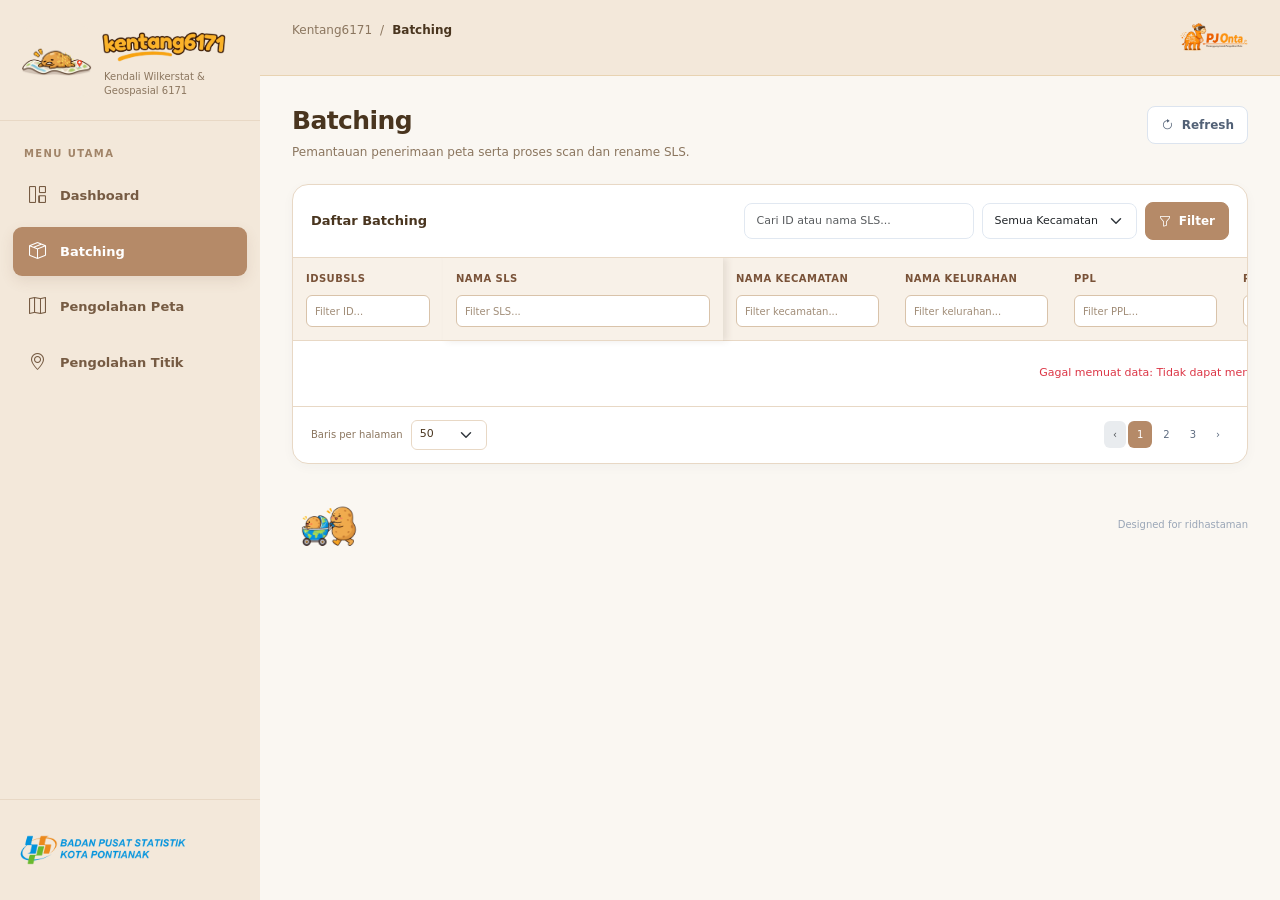
<file: batching.html>
<!doctype html>
<html lang="id">
  <head>
    <meta charset="UTF-8" />
    <meta name="viewport" content="width=device-width, initial-scale=1" />
    <title>Batching | Kentang6171</title>
    <link
      href="https://cdn.jsdelivr.net/npm/bootstrap@5.3.3/dist/css/bootstrap.min.css"
      rel="stylesheet"
    />
    <link
      href="https://cdn.jsdelivr.net/npm/bootstrap-icons@1.11.3/font/bootstrap-icons.min.css"
      rel="stylesheet"
    />
    <link href="css/style.css?v=20261124-rows" rel="stylesheet" />
  </head>
  <body>
    <div class="app-shell">
      <aside class="sidebar" id="sidebar">
        <div class="brand">
          <div class="brand-mark">
            <img src="assets/logo.png" />
          </div>
          <div>
            <div class="brand-name"><img src="assets/2.png" /></div>
            <div class="brand-sub">
              Kendali Wilkerstat &amp;<br />Geospasial 6171
            </div>
          </div>
        </div>
        <div class="menu-label">Menu Utama</div>
        <nav class="nav-menu">
          <a class="nav-link" href="index.html"
            ><i class="bi bi-grid-1x2 nav-icon"></i><span>Dashboard</span></a
          >
          <a class="nav-link active" href="batching.html"
            ><i class="bi bi-box-seam nav-icon"></i><span>Batching</span></a
          >
          <a class="nav-link" href="pengolahan-peta.html"
            ><i class="bi bi-map nav-icon"></i><span>Pengolahan Peta</span></a
          >
          <a class="nav-link" href="pengolahan-titik.html"
            ><i class="bi bi-geo-alt nav-icon"></i
            ><span>Pengolahan Titik</span></a
          >
        </nav>
        <div class="sidebar-bottom">
          <img
            src="assets/logo-bps-kota-pontianak.png"
            class="sidebar-bps-logo"
          />
        </div>
      </aside>
      <main class="main-area">
        <header class="topbar">
          <div class="d-flex align-items-center">
            <button
              class="btn btn-light mobile-toggle"
              onclick="
                document.getElementById('sidebar').classList.toggle('show')
              "
              aria-label="Buka menu"
            >
              <i class="bi bi-list"></i>
            </button>
            <div class="breadcrumb">
              Kentang6171 <span class="mx-2">/</span> <strong>Batching</strong>
            </div>
          </div>
          <div class="user-area">
            <img src="assets/logo-pj-onta.png" class="user-logo" />
          </div>
        </header>
        <section class="content">
          <div class="page-heading">
            <div>
              <h1>Batching</h1>
              <p class="page-description">
                Pemantauan penerimaan peta serta proses scan dan rename SLS.
              </p>
            </div>
            <div class="heading-actions">
              <button
                class="btn btn-outline-secondary"
                onclick="window.location.reload()"
              >
                <i class="bi bi-arrow-clockwise me-1"></i> Refresh
              </button>
            </div>
          </div>
          <section class="panel">
            <div class="toolbar">
              <div>
                <div class="toolbar-title">Daftar Batching</div>
              </div>
              <div class="filters">
                <input
                  class="form-control search-box"
                  type="search"
                  placeholder="Cari ID atau nama SLS..."
                  aria-label="Cari data"
                />
                <select
                  class="form-select filter-select"
                  aria-label="Filter kecamatan"
                >
                  <option value="">Semua Kecamatan</option>
                  <option>Pontianak Selatan</option>
                  <option>Pontianak Tenggara</option>
                  <option>Pontianak Timur</option>
                  <option>Pontianak Barat</option>
                  <option>Pontianak Kota</option>
                  <option>Pontianak Utara</option>
                </select>
                <button class="btn btn-primary">
                  <i class="bi bi-funnel me-1"></i> Filter
                </button>
              </div>
            </div>

            <div class="table-wrap">
              <table class="table table-hover align-middle batching-table">
                <thead>
                  <tr>
                    <th class="freeze-col freeze-1">
                      <span>IDSUBSLS</span>
                      <input
                        type="text"
                        class="column-filter"
                        data-filter-col="0"
                        placeholder="Filter ID..."
                      />
                    </th>
                    <th class="freeze-col freeze-2">
                      <span>Nama SLS</span>
                      <input
                        type="text"
                        class="column-filter"
                        data-filter-col="1"
                        placeholder="Filter SLS..."
                      />
                    </th>
                    <th>
                      <span>Nama Kecamatan</span>
                      <input
                        type="text"
                        class="column-filter"
                        data-filter-col="2"
                        placeholder="Filter kecamatan..."
                      />
                    </th>
                    <th>
                      <span>Nama Kelurahan</span>
                      <input
                        type="text"
                        class="column-filter"
                        data-filter-col="3"
                        placeholder="Filter kelurahan..."
                      />
                    </th>
                    <th>
                      <span>PPL</span>
                      <input
                        type="text"
                        class="column-filter"
                        data-filter-col="4"
                        placeholder="Filter PPL..."
                      />
                    </th>
                    <th>
                      <span>PML</span>
                      <input
                        type="text"
                        class="column-filter"
                        data-filter-col="5"
                        placeholder="Filter PML..."
                      />
                    </th>
                    <th>
                      <span>PJ-Kuda</span>
                      <input
                        type="text"
                        class="column-filter"
                        data-filter-col="6"
                        placeholder="Filter PJ-Kuda..."
                      />
                    </th>
                    <th>
                      <span>Sudah Terima Peta</span>
                      <select class="column-filter" data-filter-col="7">
                        <option value="">Semua</option>
                        <option value="Sudah">Sudah</option>
                        <option value="Belum">Belum</option>
                      </select>
                    </th>
                    <th>
                      <span>Nama Penerima Peta</span>
                      <input
                        type="text"
                        class="column-filter"
                        data-filter-col="8"
                        placeholder="Filter nama..."
                      />
                    </th>
                    <th>
                      <span>Tanggal Terima</span>
                      <input
                        type="text"
                        class="column-filter"
                        data-filter-col="9"
                        placeholder="Filter tanggal..."
                      />
                    </th>
                    <th>
                      <span>Sudah Scan Rename</span>
                      <select class="column-filter" data-filter-col="10">
                        <option value="">Semua</option>
                        <option value="Sudah">Sudah</option>
                        <option value="Belum">Belum</option>
                      </select>
                    </th>
                    <th>
                      <span>Petugas Scan Rename</span>
                      <input
                        type="text"
                        class="column-filter"
                        data-filter-col="11"
                        placeholder="Filter petugas..."
                      />
                    </th>
                  </tr>
                </thead>

                <tbody>
                  <tr>
                    <td class="freeze-col freeze-1">6171010001</td>
                    <td class="primary-cell freeze-col freeze-2">SLS 001</td>
                    <td>Pontianak Selatan</td>
                    <td>Akcaya</td>
                    <td>Petugas PPL 01</td>
                    <td>Petugas PML 01</td>
                    <td>PJ Kuda 01</td>
                    <td>
                      <select class="status-select done">
                        <option value="Sudah" selected>Sudah</option>
                        <option value="Belum">Belum</option>
                      </select>
                    </td>
                    <td>Petugas A</td>
                    <td>02/11/2026</td>
                    <td>
                      <select class="status-select done">
                        <option value="Sudah" selected>Sudah</option>
                        <option value="Belum">Belum</option>
                      </select>
                    </td>
                    <td>Petugas B</td>
                  </tr>

                  <tr>
                    <td class="freeze-col freeze-1">6171010002</td>
                    <td class="primary-cell freeze-col freeze-2">SLS 002</td>
                    <td>Pontianak Selatan</td>
                    <td>Benua Melayu Darat</td>
                    <td>Petugas PPL 02</td>
                    <td>Petugas PML 02</td>
                    <td>PJ Kuda 01</td>
                    <td>
                      <select class="status-select pending">
                        <option value="Sudah">Sudah</option>
                        <option value="Belum" selected>Belum</option>
                      </select>
                    </td>
                    <td>—</td>
                    <td>—</td>
                    <td>
                      <select class="status-select pending">
                        <option value="Sudah">Sudah</option>
                        <option value="Belum" selected>Belum</option>
                      </select>
                    </td>
                    <td>—</td>
                  </tr>

                  <tr>
                    <td class="freeze-col freeze-1">6171020001</td>
                    <td class="primary-cell freeze-col freeze-2">SLS 003</td>
                    <td>Pontianak Tenggara</td>
                    <td>Bangka Belitung Laut</td>
                    <td>Petugas PPL 03</td>
                    <td>Petugas PML 03</td>
                    <td>PJ Kuda 02</td>
                    <td>
                      <select class="status-select done">
                        <option value="Sudah" selected>Sudah</option>
                        <option value="Belum">Belum</option>
                      </select>
                    </td>
                    <td>Petugas C</td>
                    <td>03/11/2026</td>
                    <td>
                      <select class="status-select pending">
                        <option value="Sudah">Sudah</option>
                        <option value="Belum" selected>Belum</option>
                      </select>
                    </td>
                    <td>—</td>
                  </tr>
                </tbody>
              </table>
            </div>
            <div class="panel-footer">
              <nav aria-label="Navigasi halaman">
                <ul class="pagination">
                  <li class="page-item disabled">
                    <a class="page-link" href="#">‹</a>
                  </li>
                  <li class="page-item active">
                    <a class="page-link" href="#">1</a>
                  </li>
                  <li class="page-item"><a class="page-link" href="#">2</a></li>
                  <li class="page-item"><a class="page-link" href="#">3</a></li>
                  <li class="page-item"><a class="page-link" href="#">›</a></li>
                </ul>
              </nav>
            </div>
          </section>
        </section>
        <footer class="app-footer">
          <div class="potato-animation" aria-hidden="true">
            <img class="potato-track" src="assets/animasi-gerak.png" alt />
          </div>
          <span>Designed for ridhastaman</span>
        </footer>
      </main>
    </div>
    <script src="https://cdn.jsdelivr.net/npm/bootstrap@5.3.3/dist/js/bootstrap.bundle.min.js"></script>

    

    
    <script src="js/kentang-api.js"></script>
    <script src="js/data-pages.js?v=20261124-rows"></script>
  </body>
</html>
</file>
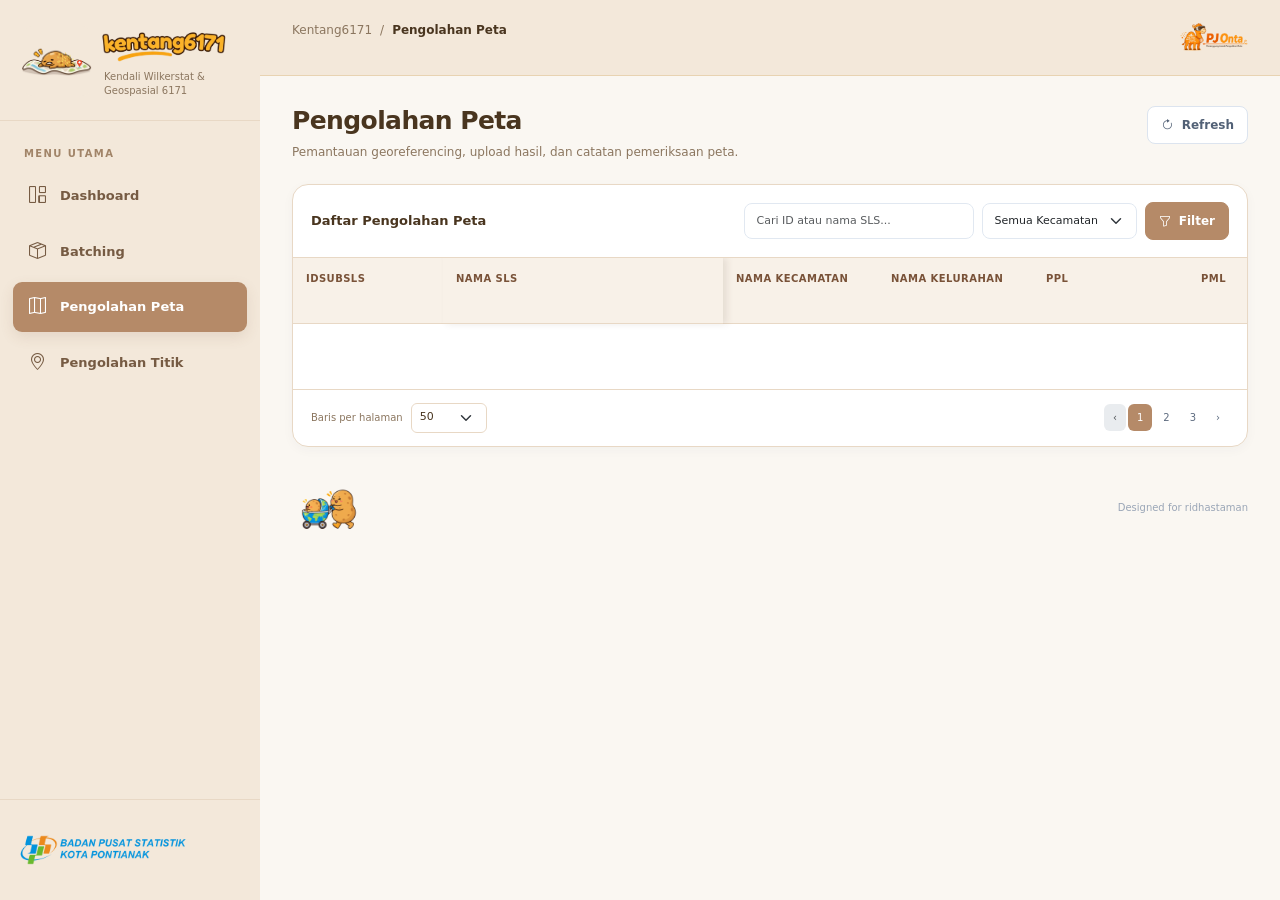
<file: pengolahan-peta.html>
<!doctype html>
<html lang="id">
  <head>
    <meta charset="UTF-8" />
    <meta name="viewport" content="width=device-width, initial-scale=1" />
    <title>Pengolahan Peta | Kentang6171</title>
    <link
      href="https://cdn.jsdelivr.net/npm/bootstrap@5.3.3/dist/css/bootstrap.min.css"
      rel="stylesheet"
    />
    <link
      href="https://cdn.jsdelivr.net/npm/bootstrap-icons@1.11.3/font/bootstrap-icons.min.css"
      rel="stylesheet"
    />
    <link href="css/style.css?v=20261124-rows" rel="stylesheet" />
  </head>
  <body>
    <div class="app-shell">
      <aside class="sidebar" id="sidebar">
        <div class="brand">
          <div class="brand-mark">
            <img src="assets/logo.png" />
          </div>
          <div>
            <div class="brand-name"><img src="assets/2.png" /></div>
            <div class="brand-sub">
              Kendali Wilkerstat &amp;<br />Geospasial 6171
            </div>
          </div>
        </div>
        <div class="menu-label">Menu Utama</div>
        <nav class="nav-menu">
          <a class="nav-link" href="index.html"
            ><i class="bi bi-grid-1x2 nav-icon"></i><span>Dashboard</span></a
          >
          <a class="nav-link" href="batching.html"
            ><i class="bi bi-box-seam nav-icon"></i><span>Batching</span></a
          >
          <a class="nav-link active" href="pengolahan-peta.html"
            ><i class="bi bi-map nav-icon"></i><span>Pengolahan Peta</span></a
          >
          <a class="nav-link" href="pengolahan-titik.html"
            ><i class="bi bi-geo-alt nav-icon"></i
            ><span>Pengolahan Titik</span></a
          >
        </nav>
        <div class="sidebar-bottom">
          <img
            src="assets/logo-bps-kota-pontianak.png"
            class="sidebar-bps-logo"
          />
        </div>
      </aside>
      <main class="main-area">
        <header class="topbar">
          <div class="d-flex align-items-center">
            <button
              class="btn btn-light mobile-toggle"
              onclick="
                document.getElementById('sidebar').classList.toggle('show')
              "
              aria-label="Buka menu"
            >
              <i class="bi bi-list"></i>
            </button>
            <div class="breadcrumb">
              Kentang6171 <span class="mx-2">/</span>
              <strong>Pengolahan Peta</strong>
            </div>
          </div>
          <div class="user-area">
            <img src="assets/logo-pj-onta.png" class="user-logo" />
          </div>
        </header>
        <section class="content">
          <div class="page-heading">
            <div>
              <h1>Pengolahan Peta</h1>
              <p class="page-description">
                Pemantauan georeferencing, upload hasil, dan catatan pemeriksaan
                peta.
              </p>
            </div>
            <div class="heading-actions">
              <button
                class="btn btn-outline-secondary"
                onclick="window.location.reload()"
              >
                <i class="bi bi-arrow-clockwise me-1"></i> Refresh
              </button>
            </div>
          </div>
          <section class="panel">
            <div class="toolbar">
              <div>
                <div class="toolbar-title">Daftar Pengolahan Peta</div>
              </div>
              <div class="filters">
                <input
                  class="form-control search-box"
                  type="search"
                  placeholder="Cari ID atau nama SLS..."
                  aria-label="Cari data"
                />
                <select
                  class="form-select filter-select"
                  aria-label="Filter kecamatan"
                >
                  <option value="">Semua Kecamatan</option>
                  <option>Pontianak Selatan</option>
                  <option>Pontianak Tenggara</option>
                  <option>Pontianak Timur</option>
                  <option>Pontianak Barat</option>
                  <option>Pontianak Kota</option>
                  <option>Pontianak Utara</option>
                </select>
                <button class="btn btn-primary">
                  <i class="bi bi-funnel me-1"></i> Filter
                </button>
              </div>
            </div>
            <div class="table-wrap">
              <table class="table table-hover align-middle batching-table">
                <thead>
                  <tr>
                    <th class="freeze-col freeze-1"><span>IDSUBSLS</span></th>
                    <th class="freeze-col freeze-2"><span>Nama SLS</span></th>
                    <th><span>Nama Kecamatan</span></th>
                    <th><span>Nama Kelurahan</span></th>
                    <th><span>PPL</span></th>
                    <th><span>PML</span></th>
                    <th><span>PJ-Kuda</span></th>
                    <th><span>Petugas Pengolahan</span></th>
                    <th><span>Sudah Georeferenced</span></th>
                    <th><span>Sudah Upload Hasil Georeferenced</span></th>
                    <th><span>Tanggal Georeferenced</span></th>
                    <th><span>Ada Perubahan Batas?</span></th>
                    <th><span>Catatan Petugas Pengolahan</span></th>
                    <th><span>Catatan Pemeriksa</span></th>
                  </tr>
                </thead>

                <tbody>
                  <tr>
                    <td class="freeze-col freeze-1">6171010001</td>
                    <td class="primary-cell freeze-col freeze-2">SLS 001</td>
                    <td>Pontianak Selatan</td>
                    <td>Akcaya</td>
                    <td>PPL 01</td>
                    <td>PML 01</td>
                    <td>PJ Kuda 01</td>
                    <td>Petugas A</td>
                    <td>
                      <select class="status-select done">
                        <option value="Sudah" selected>Sudah</option>
                        <option value="Belum">Belum</option>
                      </select>
                    </td>
                    <td>
                      <select class="status-select done">
                        <option value="Sudah" selected>Sudah</option>
                        <option value="Belum">Belum</option>
                      </select>
                    </td>
                    <td>04/11/2026</td>
                    <td>
                      <select class="status-select">
                        <option value="Ada" selected>Ada</option>
                        <option value="Tidak">Tidak</option>
                      </select>
                    </td>
                    <td>
                      <input
                        type="text"
                        class="note-input"
                        value="Peta telah diperbarui."
                        placeholder="Tulis catatan..."
                      />
                    </td>
                    <td>
                      <input
                        type="text"
                        class="note-input"
                        value="Periksa kembali garis batas."
                        placeholder="Tulis catatan..."
                      />
                    </td>
                  </tr>

                  <tr>
                    <td class="freeze-col freeze-1">6171010002</td>
                    <td class="primary-cell freeze-col freeze-2">SLS 002</td>
                    <td>Pontianak Selatan</td>
                    <td>Benua Melayu Darat</td>
                    <td>PPL 02</td>
                    <td>PML 02</td>
                    <td>PJ Kuda 01</td>
                    <td>Petugas B</td>
                    <td>
                      <select class="status-select done">
                        <option value="Sudah" selected>Sudah</option>
                        <option value="Belum">Belum</option>
                      </select>
                    </td>
                    <td>
                      <select class="status-select pending">
                        <option value="Sudah">Sudah</option>
                        <option value="Belum" selected>Belum</option>
                      </select>
                    </td>
                    <td>05/11/2026</td>
                    <td>
                      <select class="status-select">
                        <option value="Ada">Ada</option>
                        <option value="Tidak" selected>Tidak</option>
                      </select>
                    </td>
                    <td>
                      <input
                        type="text"
                        class="note-input"
                        placeholder="Tulis catatan..."
                      />
                    </td>
                    <td>
                      <input
                        type="text"
                        class="note-input"
                        placeholder="Tulis catatan..."
                      />
                    </td>
                  </tr>

                  <tr>
                    <td class="freeze-col freeze-1">6171020001</td>
                    <td class="primary-cell freeze-col freeze-2">SLS 003</td>
                    <td>Pontianak Tenggara</td>
                    <td>Bangka Belitung Laut</td>
                    <td>PPL 03</td>
                    <td>PML 03</td>
                    <td>PJ Kuda 02</td>
                    <td>Petugas C</td>
                    <td>
                      <select class="status-select pending">
                        <option value="Sudah">Sudah</option>
                        <option value="Belum" selected>Belum</option>
                      </select>
                    </td>
                    <td>
                      <select class="status-select pending">
                        <option value="Sudah">Sudah</option>
                        <option value="Belum" selected>Belum</option>
                      </select>
                    </td>
                    <td>—</td>
                    <td>
                      <select class="status-select">
                        <option value="Ada">Ada</option>
                        <option value="Tidak" selected>Tidak</option>
                      </select>
                    </td>
                    <td>
                      <input
                        type="text"
                        class="note-input"
                        placeholder="Tulis catatan..."
                      />
                    </td>
                    <td>
                      <input
                        type="text"
                        class="note-input"
                        value="Menunggu pengolahan."
                        placeholder="Tulis catatan..."
                      />
                    </td>
                  </tr>
                </tbody>
              </table>
            </div>
            <div class="panel-footer">
              <nav aria-label="Navigasi halaman">
                <ul class="pagination">
                  <li class="page-item disabled">
                    <a class="page-link" href="#">‹</a>
                  </li>
                  <li class="page-item active">
                    <a class="page-link" href="#">1</a>
                  </li>
                  <li class="page-item"><a class="page-link" href="#">2</a></li>
                  <li class="page-item"><a class="page-link" href="#">3</a></li>
                  <li class="page-item"><a class="page-link" href="#">›</a></li>
                </ul>
              </nav>
            </div>
          </section>
        </section>
        <footer class="app-footer">
          <div class="potato-animation" aria-hidden="true">
            <img class="potato-track" src="assets/animasi-gerak.png" alt />
          </div>
          <span>Designed for ridhastaman</span>
        </footer>
      </main>
    </div>
    <script src="https://cdn.jsdelivr.net/npm/bootstrap@5.3.3/dist/js/bootstrap.bundle.min.js"></script>
    
    <script src="js/kentang-api.js"></script>
    <script src="js/data-pages.js?v=20261124-rows"></script>
  </body>
</html>
</file>
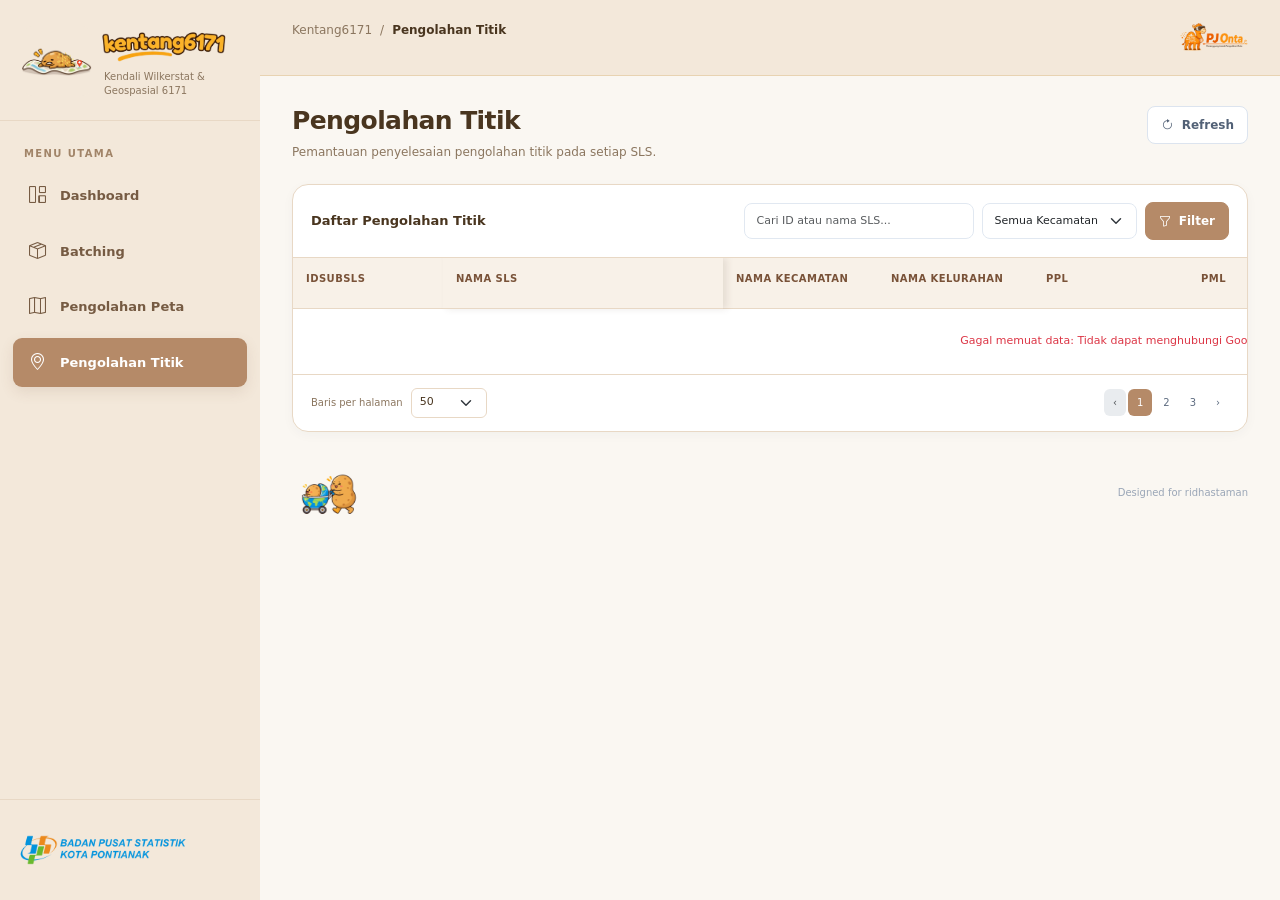
<file: pengolahan-titik.html>
<!doctype html>
<html lang="id">
  <head>
    <meta charset="UTF-8" />
    <meta name="viewport" content="width=device-width, initial-scale=1" />
    <title>Pengolahan Titik | Kentang6171</title>

    <link
      href="https://cdn.jsdelivr.net/npm/bootstrap@5.3.3/dist/css/bootstrap.min.css"
      rel="stylesheet"
    />
    <link
      href="https://cdn.jsdelivr.net/npm/bootstrap-icons@1.11.3/font/bootstrap-icons.min.css"
      rel="stylesheet"
    />
    <link href="css/style.css?v=20261124-rows" rel="stylesheet" />
  </head>

  <body>
    <div class="app-shell">
      <aside class="sidebar" id="sidebar">
        <div class="brand">
          <div class="brand-mark">
            <img src="assets/logo.png" alt="Logo" />
          </div>
          <div>
            <div class="brand-name">
              <img src="assets/2.png" alt="Kentang6171" />
            </div>
            <div class="brand-sub">
              Kendali Wilkerstat &amp;<br />Geospasial 6171
            </div>
          </div>
        </div>

        <div class="menu-label">Menu Utama</div>

        <nav class="nav-menu">
          <a class="nav-link" href="index.html">
            <i class="bi bi-grid-1x2 nav-icon"></i>
            <span>Dashboard</span>
          </a>
          <a class="nav-link" href="batching.html">
            <i class="bi bi-box-seam nav-icon"></i>
            <span>Batching</span>
          </a>
          <a class="nav-link" href="pengolahan-peta.html">
            <i class="bi bi-map nav-icon"></i>
            <span>Pengolahan Peta</span>
          </a>
          <a class="nav-link active" href="pengolahan-titik.html">
            <i class="bi bi-geo-alt nav-icon"></i>
            <span>Pengolahan Titik</span>
          </a>
        </nav>

        <div class="sidebar-bottom">
          <img
            src="assets/logo-bps-kota-pontianak.png"
            class="sidebar-bps-logo"
            alt="Logo BPS Kota Pontianak"
          />
        </div>
      </aside>

      <main class="main-area">
        <header class="topbar">
          <div class="d-flex align-items-center">
            <button
              class="btn btn-light mobile-toggle"
              onclick="
                document.getElementById('sidebar').classList.toggle('show')
              "
              aria-label="Buka menu"
            >
              <i class="bi bi-list"></i>
            </button>

            <div class="breadcrumb">
              Kentang6171 <span class="mx-2">/</span>
              <strong>Pengolahan Titik</strong>
            </div>
          </div>

          <div class="user-area">
            <img
              src="assets/logo-pj-onta.png"
              class="user-logo"
              alt="Logo PJ Onta"
            />
          </div>
        </header>

        <section class="content">
          <div class="page-heading">
            <div>
              <h1>Pengolahan Titik</h1>
              <p class="page-description">
                Pemantauan penyelesaian pengolahan titik pada setiap SLS.
              </p>
            </div>

            <div class="heading-actions">
              <button
                class="btn btn-outline-secondary"
                onclick="window.location.reload()"
              >
                <i class="bi bi-arrow-clockwise me-1"></i> Refresh
              </button>
            </div>
          </div>

          <section class="panel">
            <div class="toolbar">
              <div>
                <div class="toolbar-title">Daftar Pengolahan Titik</div>
              </div>

              <div class="filters">
                <input
                  class="form-control search-box"
                  type="search"
                  placeholder="Cari ID atau nama SLS..."
                  aria-label="Cari data"
                />

                <select
                  class="form-select filter-select"
                  aria-label="Filter kecamatan"
                >
                  <option value="">Semua Kecamatan</option>
                  <option>Pontianak Selatan</option>
                  <option>Pontianak Tenggara</option>
                  <option>Pontianak Timur</option>
                  <option>Pontianak Barat</option>
                  <option>Pontianak Kota</option>
                  <option>Pontianak Utara</option>
                </select>

                <button class="btn btn-primary" type="button">
                  <i class="bi bi-funnel me-1"></i> Filter
                </button>
              </div>
            </div>

            <div class="table-wrap">
              <table class="table table-hover align-middle batching-table">
                <thead>
                  <tr>
                    <th class="freeze-col freeze-1">
                      <span>IDSUBSLS</span>
                    </th>
                    <th class="freeze-col freeze-2">
                      <span>Nama SLS</span>
                    </th>
                    <th><span>Nama Kecamatan</span></th>
                    <th><span>Nama Kelurahan</span></th>
                    <th><span>PPL</span></th>
                    <th><span>PML</span></th>
                    <th><span>PJ-Kuda</span></th>
                    <th><span>Petugas Pengolahan</span></th>
                    <th><span>Sudah Pengolahan Titik</span></th>
                    <th><span>Tanggal Pengolahan Titik</span></th>
                    <th><span>Catatan Pemeriksa</span></th>
                  </tr>
                </thead>

                <tbody>
                  <tr>
                    <td class="freeze-col freeze-1">6171010001</td>
                    <td class="primary-cell freeze-col freeze-2">SLS 001</td>
                    <td>Pontianak Selatan</td>
                    <td>Akcaya</td>
                    <td>PPL 01</td>
                    <td>PML 01</td>
                    <td>PJ Kuda 01</td>
                    <td>Petugas A</td>
                    <td>
                      <select class="status-select done">
                        <option value="Sudah" selected>Sudah</option>
                        <option value="Belum">Belum</option>
                      </select>
                    </td>
                    <td>06/11/2026</td>
                    <td>
                      <input
                        type="text"
                        class="note-input"
                        value="Titik sudah sesuai."
                        placeholder="Masukkan catatan..."
                      />
                    </td>
                  </tr>

                  <tr>
                    <td class="freeze-col freeze-1">6171010002</td>
                    <td class="primary-cell freeze-col freeze-2">SLS 002</td>
                    <td>Pontianak Selatan</td>
                    <td>Benua Melayu Darat</td>
                    <td>PPL 02</td>
                    <td>PML 02</td>
                    <td>PJ Kuda 01</td>
                    <td>Petugas B</td>
                    <td>
                      <select class="status-select pending">
                        <option value="Sudah">Sudah</option>
                        <option value="Belum" selected>Belum</option>
                      </select>
                    </td>
                    <td>—</td>
                    <td>
                      <input
                        type="text"
                        class="note-input"
                        value="Menunggu pengolahan titik."
                        placeholder="Masukkan catatan..."
                      />
                    </td>
                  </tr>

                  <tr>
                    <td class="freeze-col freeze-1">6171020001</td>
                    <td class="primary-cell freeze-col freeze-2">SLS 003</td>
                    <td>Pontianak Tenggara</td>
                    <td>Bangka Belitung Laut</td>
                    <td>PPL 03</td>
                    <td>PML 03</td>
                    <td>PJ Kuda 02</td>
                    <td>Petugas C</td>
                    <td>
                      <select class="status-select done">
                        <option value="Sudah" selected>Sudah</option>
                        <option value="Belum">Belum</option>
                      </select>
                    </td>
                    <td>07/11/2026</td>
                    <td>
                      <input
                        type="text"
                        class="note-input"
                        value="Perlu pengecekan ulang."
                        placeholder="Masukkan catatan..."
                      />
                    </td>
                  </tr>
                </tbody>
              </table>
            </div>

            <div class="panel-footer">
              <nav aria-label="Navigasi halaman">
                <ul class="pagination">
                  <li class="page-item disabled">
                    <a class="page-link" href="#">‹</a>
                  </li>
                  <li class="page-item active">
                    <a class="page-link" href="#">1</a>
                  </li>
                  <li class="page-item">
                    <a class="page-link" href="#">2</a>
                  </li>
                  <li class="page-item">
                    <a class="page-link" href="#">3</a>
                  </li>
                  <li class="page-item">
                    <a class="page-link" href="#">›</a>
                  </li>
                </ul>
              </nav>
            </div>
          </section>
        </section>

        <footer class="app-footer">
          <div class="potato-animation" aria-hidden="true">
            <img class="potato-track" src="assets/animasi-gerak.png" alt="" />
          </div>
          <span>Designed for ridhastaman</span>
        </footer>
      </main>
    </div>

    <script src="https://cdn.jsdelivr.net/npm/bootstrap@5.3.3/dist/js/bootstrap.bundle.min.js"></script>

    
    <script src="js/kentang-api.js"></script>
    <script src="js/data-pages.js?v=20261124-rows"></script>
  </body>
</html>
</file>
<file: css/style.css>
:root {
  --navy: #f3e8da;
  --navy-2: #e9d8c4;
  --blue: #b58a68;
  --bg: #faf7f2;
  --text: #49351f;
  --muted: #8b765f;
  --line: #e8d8c5;
}

* {
  box-sizing: border-box;
}
body {
  margin: 0;
  background: var(--bg);
  color: var(--text);
  font-family:
    Inter,
    system-ui,
    -apple-system,
    "Segoe UI",
    sans-serif;
}
.app-shell {
  min-height: 100vh;
  display: flex;
}
.sidebar {
  width: 260px;
  background: var(--navy);
  color: #fff;
  position: fixed;
  inset: 0 auto 0 0;
  z-index: 1030;
  display: flex;
  flex-direction: column;
}
.brand {
  display: flex;
  align-items: center;
  gap: 12px;
  padding: 25px 22px 23px;
  border-bottom: 1px solid var(--line);
}
.brand-mark {
  width: 70px;
  height: 70px;
  min-width: 70px;
  border-radius: 10px;
  display: flex;
  align-items: center;
  justify-content: center;
  overflow: hidden;
  background: #f3e8da;
}
.brand-mark img {
  width: 70px;
  height: 70px;
  max-width: 70px;
  max-height: 70px;
  object-fit: contain;
  display: block;
}
.brand-name {
  font-weight: 750;
  font-size: 17px;
  line-height: 1.15;
  color: #49351f;
  display: flex;
  align-items: center;
}
.brand-name img {
  width: 130px;
  height: 40px;
  object-fit: contain;
  object-position: center;
  display: block;
  margin-left: -5px;
}
.brand-sub {
  font-size: 10px;
  line-height: 1.35;
  color: #8b765f;
  margin-top: 5px;
}
.menu-label {
  padding: 25px 24px 10px;
  color: #a18468;
  text-transform: uppercase;
  font-size: 10px;
  font-weight: 700;
  letter-spacing: 1.4px;
}
.nav-menu {
  padding: 0 13px;
  display: grid;
  gap: 6px;
}
.nav-link {
  display: flex;
  align-items: center;
  gap: 13px;
  padding: 12px 14px;
  color: #765b43;
  text-decoration: none;
  border-radius: 9px;
  font-size: 13px;
  font-weight: 550;
  transition: 0.15s;
}
.nav-link:hover {
  background: var(--navy-2);
  color: #49351f;
}
.nav-link.active {
  background: #b58a68;
  color: #ffffff;
  box-shadow: 0 5px 14px rgba(121, 82, 56, 0.12);
}
.nav-icon {
  width: 20px;
  text-align: center;
  font-size: 17px;
}
.sidebar-bottom {
  margin-top: auto;
  padding: 0 15px;
  border-top: 1px solid var(--line);
  display: flex;
  justify-content: flex-start;
  align-items: center;
  line-height: 1;
}
.sidebar-bps-logo {
  width: 200px;
  height: 100px;
  object-fit: contain;
  object-position: left center;
  display: block;
  margin: 0;
}
.main-area {
  margin-left: 260px;
  width: calc(100% - 260px);
  min-width: 0;
}
.topbar {
  height: 76px;
  background: #f3e8da;
  border-bottom: 1px solid #e8d3b2;
  display: flex;
  align-items: center;
  justify-content: space-between;
  padding: 0 32px;
  position: sticky;
  top: 0;
  z-index: 1020;
}
.breadcrumb {
  font-size: 12px;
  color: var(--muted);
}
.breadcrumb strong {
  color: var(--text);
  font-weight: 650;
}
.user-area {
  display: flex;
  align-items: center;
  justify-content: center;
}
.user-logo {
  width: 70px;
  height: 70px;
  object-fit: contain;
  display: block;
}
.avatar {
  width: 36px;
  height: 36px;
  border-radius: 50%;
  background: #e8d3b2;
  color: #795238;
  display: grid;
  place-items: center;
  font-weight: 750;
  font-size: 12px;
}
.user-name {
  font-size: 12px;
  font-weight: 650;
}
.user-role {
  font-size: 10px;
  color: var(--muted);
  margin-top: 2px;
}
.content {
  padding: 30px 32px 20px;
  max-width: 1800px;
  margin: auto;
}
.page-heading {
  display: flex;
  align-items: flex-start;
  justify-content: space-between;
  gap: 20px;
  margin-bottom: 23px;
}
.eyebrow {
  font-size: 10px;
  text-transform: uppercase;
  letter-spacing: 1.5px;
  color: var(--blue);
  font-weight: 750;
  margin-bottom: 7px;
}
h1 {
  font-size: 25px;
  font-weight: 750;
  letter-spacing: -0.6px;
  margin: 0;
}
.page-description {
  font-size: 12px;
  color: var(--muted);
  margin: 7px 0 0;
}
.heading-actions {
  display: flex;
  gap: 9px;
  align-items: center;
}
.btn {
  font-size: 12px;
  font-weight: 600;
  border-radius: 8px;
  padding: 9px 13px;
}
.btn-primary {
  background: var(--blue);
  border-color: var(--blue);
}
.btn-outline-secondary {
  border-color: #dce4ef;
  color: #526176;
  background: #fff;
}
.panel {
  background: #fff;
  border: 1px solid var(--line);
  border-radius: 16px;
  box-shadow: 0 3px 12px rgba(24, 46, 78, 0.035);
  overflow: hidden;
}
.toolbar {
  padding: 17px 18px;
  border-bottom: 1px solid var(--line);
  display: flex;
  align-items: center;
  justify-content: space-between;
  gap: 14px;
  flex-wrap: wrap;
}
.toolbar-title {
  font-size: 13px;
  font-weight: 700;
}
.toolbar-subtitle {
  font-size: 10px;
  color: var(--muted);
  margin-top: 4px;
}
.filters {
  display: flex;
  align-items: center;
  gap: 8px;
  flex-wrap: wrap;
}
.form-control,
.form-select {
  font-size: 11px;
  border-color: #e1e8f1;
  border-radius: 8px;
  min-height: 36px;
}
.search-box {
  width: 230px;
}
.filter-select {
  width: 155px;
}
.table-wrap {
  width: 100%;
  overflow-x: auto;
}
table {
  white-space: nowrap;
  margin: 0 !important;
}
.table thead th {
  background: #f8fafd;
  color: #68778c;
  font-size: 10px;
  text-transform: uppercase;
  letter-spacing: 0.45px;
  font-weight: 750;
  padding: 13px 13px;
  border-bottom: 1px solid var(--line);
  vertical-align: middle;
}
.table tbody td {
  font-size: 11px;
  padding: 13px;
  border-bottom: 1px solid #edf1f6;
  vertical-align: middle;
  color: #3b4a60;
}
.table tbody tr:hover {
  background: #fbfcff;
}
.table tbody tr:last-child td {
  border-bottom: 0;
}
.table .primary-cell {
  font-weight: 700;
  color: #243247;
}
.table .secondary-cell {
  font-size: 10px;
  color: var(--muted);
  margin-top: 3px;
}
.status {
  display: inline-flex;
  align-items: center;
  gap: 5px;
  padding: 5px 8px;
  border-radius: 20px;
  font-size: 10px;
  font-weight: 700;
}
.status.done {
  background: #e8f7ef;
  color: #16834c;
}
.status.pending {
  background: #fff4df;
  color: #a96a08;
}
.status.na {
  background: #eef2f7;
  color: #68778c;
}
.status-dot {
  width: 5px;
  height: 5px;
  border-radius: 50%;
  background: currentColor;
}
.note-cell {
  max-width: 190px;
  white-space: normal;
  line-height: 1.45;
  color: #66758a !important;
}
.action-btn {
  border: 1px solid #e1e8f1;
  background: #fff;
  color: #607086;
  border-radius: 7px;
  width: 29px;
  height: 29px;
  display: inline-grid;
  place-items: center;
}
.panel-footer {
  padding: 13px 18px;
  border-top: 1px solid var(--line);
  display: flex;
  justify-content: space-between;
  align-items: center;
  gap: 12px;
  color: var(--muted);
  font-size: 10px;
}
.rows-per-page-controls {
  display: flex;
  align-items: center;
  flex-wrap: wrap;
  gap: 8px;
  min-width: 0;
}
.rows-per-page-label {
  color: var(--muted);
  font-size: 10px;
  white-space: nowrap;
  margin: 0;
}
.rows-per-page-select {
  width: 76px;
  min-height: 30px;
  padding: 4px 25px 4px 8px;
  border-color: var(--line);
  color: var(--text);
  font-size: 11px;
  border-radius: 6px;
}
.rows-per-page-info {
  color: var(--muted);
  font-size: 10px;
  white-space: nowrap;
}
.pagination {
  margin: 0;
  gap: 3px;
}
.page-link {
  font-size: 10px;
  border: 0;
  border-radius: 6px !important;
  color: #5e6c80;
  padding: 6px 9px;
}
.page-item.active .page-link {
  background: var(--blue);
}
.app-footer {
  padding: 17px 32px 25px;
  color: #9aa6b7;
  font-size: 10px;
  display: flex;
  align-items: center;
  justify-content: space-between;
  gap: 10px;
}
.potato-animation {
  position: relative;
  flex: 1;
  min-width: 0;
  height: 48px;
  overflow: hidden;
  pointer-events: none;
}
.potato-track {
  position: absolute;
  left: 0;
  bottom: 0;
  width: 72px;
  height: 44px;
  object-fit: contain;
  animation: potatoWalk 12s linear infinite alternate;
  will-change: left, transform;
}

.potato-track {
  transform: scaleX(1);
  animation:
    potatoWalk 12s linear infinite alternate,
    potatoFlip 24s step-end infinite;
}

@keyframes potatoFlip {
  0%,
  49.99% {
    transform: scaleX(-1);
  }

  50%,
  100% {
    transform: scaleX(1);
  }
}
.app-footer span {
  flex-shrink: 0;
}
@keyframes potatoWalk {
  from {
    left: 0;
  }

  to {
    left: calc(100% - 72px);
  }
}
.mobile-toggle {
  display: none;
}
@media (max-width: 991px) {
  .sidebar {
    width: 225px;
  }
  .main-area {
    margin-left: 225px;
    width: calc(100% - 225px);
  }
  .content {
    padding: 24px 20px;
  }
  .topbar {
    padding: 0 20px;
  }
}

@media (max-width: 767px) {
  .sidebar {
    transform: translateX(-100%);
    transition: transform 0.2s;
    width: 260px;
  }

  .sidebar.show {
    transform: translateX(0);
  }

  .main-area {
    margin-left: 0;
    width: 100%;
  }

  .topbar {
    height: 65px;
    padding: 0 16px;
  }

  .mobile-toggle {
    display: inline-flex;
    margin-right: 10px;
  }

  .content {
    padding: 22px 14px;
  }

  .page-heading {
    display: block;
  }

  .heading-actions {
    margin-top: 15px;
  }

  .search-box {
    width: 100%;
  }

  .filter-select {
    flex: 1;
    min-width: 120px;
  }

  .app-footer {
    padding: 15px;
    display: flex;
    align-items: center;
    gap: 8px;
    line-height: 1.8;
  }
}

/* ========================================
   TABEL BATCHING: FREEZE, FILTER, DROPDOWN
======================================== */

/* Area scroll tabel */
.table-wrap {
  display: block;
  width: 100%;
  max-width: 100%;
  overflow-x: auto;
  overflow-y: hidden;
  position: relative;
  isolation: isolate;
}

/* Lebar tabel agar bisa digeser horizontal */
.batching-table {
  width: max-content !important;
  min-width: 100%;
  border-collapse: separate !important;
  border-spacing: 0;
  table-layout: auto;
}

/* Lebar dasar kolom */
.batching-table th,
.batching-table td {
  min-width: 145px;
  white-space: nowrap;
}

/* Lebar kolom pertama: IDSUBSLS */
.batching-table th:nth-child(1),
.batching-table td:nth-child(1) {
  width: 150px;
  min-width: 150px;
  max-width: 150px;
}

/* Lebar kolom kedua: Nama SLS agar nama panjang tetap terbaca */
.batching-table th:nth-child(2),
.batching-table td:nth-child(2) {
  width: 280px;
  min-width: 280px;
  max-width: 280px;
}

/* Kolom catatan dibuat tetap proporsional dengan textbox.
   Peta: kolom 13-14. Titik: kolom 11. */
.page-peta .batching-table th:nth-child(13),
.page-peta .batching-table td:nth-child(13),
.page-peta .batching-table th:nth-child(14),
.page-peta .batching-table td:nth-child(14),
.page-titik .batching-table th:nth-child(11),
.page-titik .batching-table td:nth-child(11) {
  width: 175px;
  min-width: 175px;
  max-width: 175px;
}

.page-peta .batching-table th:nth-child(13),
.page-peta .batching-table th:nth-child(14),
.page-titik .batching-table th:nth-child(11) {
  white-space: normal;
}

/* Freeze kolom pertama dan kedua */
.batching-table .freeze-col {
  position: sticky;
  background: #fff;
  background-clip: padding-box;
}

.batching-table .freeze-1 {
  left: 0;
  z-index: 3;
}

.batching-table .freeze-2 {
  left: 150px;
  z-index: 3;
  box-shadow: 4px 0 7px rgba(73, 53, 31, 0.1);
}

/* Kepala tabel */
.batching-table thead th {
  position: sticky;
  top: 0;
  vertical-align: top;
  background: #f8f1e8;
  color: #795238;
  min-width: 155px;
  padding: 13px;
}

.batching-table thead th.freeze-col {
  background: #f8f1e8;
  z-index: 5;
}

.batching-table thead th.freeze-1,
.batching-table thead th.freeze-2 {
  z-index: 6;
}

/* Judul kolom */
.batching-table thead th span {
  display: block;
  margin-bottom: 9px;
}

/* Filter pada setiap kolom */
.batching-table .column-filter {
  display: block;
  width: 100%;
  min-width: 100px;
  height: 32px;
  padding: 5px 8px;
  border: 1px solid #d9c3aa;
  border-radius: 6px;
  background-color: #fff;
  color: #49351f;
  font-family: inherit;
  font-size: 10px;
  font-weight: 400;
  text-transform: none;
  letter-spacing: normal;
}

.batching-table .column-filter::placeholder {
  color: #a18d78;
}

.batching-table .column-filter:focus {
  outline: none;
  border-color: #a87950;
  box-shadow: 0 0 0 2px rgba(168, 121, 80, 0.15);
}

.batching-table tbody td.freeze-col {
  background-color: var(--bs-table-bg);
  box-shadow: inset 0 0 0 9999px
    var(--bs-table-bg-state, var(--bs-table-bg-type, transparent));
}

/* Dropdown status agar terlihat seperti kontrol pilihan */
.batching-table .status-select {
  min-width: 112px;
  height: 34px;
  padding: 5px 30px 5px 11px;
  border: 1px solid #d9c3aa;
  border-radius: 7px;
  font-family: inherit;
  font-size: 11px;
  font-weight: 700;
  cursor: pointer;
  appearance: auto;
  -webkit-appearance: auto;
}

.batching-table .status-select.done {
  background-color: #e8f7ef !important;
  color: #16834c !important;
  border-color: #a9d9bc !important;
}

.batching-table .status-select.pending {
  background-color: #fff4df !important;
  color: #a96a08 !important;
  border-color: #e8c98e !important;
}

.batching-table .status-select:focus {
  outline: none;
  border-color: #a87950;
  box-shadow: 0 0 0 2px rgba(168, 121, 80, 0.15);
}
/* Baris abu-abu jika kedua proses batching selesai */
.batching-table tbody tr.row-complete {
  --bs-table-bg: #f3e4d2;
  --bs-table-hover-bg: #eeeeee;
}
/* ========================================
   TEXTBOX CATATAN PENGOLAHAN PETA
======================================== */
.batching-table .note-input {
  width: 150px;
  min-width: 150px;
  max-width: 150px;
  height: 32px;
  padding: 5px 7px;
  border: 1px solid #d9c3aa;
  border-radius: 6px;
  background: #fff;
  color: #49351f;
  font-family: inherit;
  font-size: 10px;
  box-sizing: border-box;
}

.batching-table .note-input::placeholder {
  color: #a18d78;
}

.batching-table .note-input:focus {
  outline: none;
  border-color: #a87950;
  box-shadow: 0 0 0 2px rgba(168, 121, 80, 0.15);
}


/* =====================================================
   FIX FINAL KOLOM CATATAN (PETA DAN TITIK)
   Sel tabel dibuat ulang oleh js/data-pages.js.
   Kelas khusus menjaga lebar tetap sama setelah render data.
===================================================== */
.batching-table thead th.note-column,
.batching-table tbody td.note-cell {
  width: 175px !important;
  min-width: 175px !important;
  max-width: 175px !important;
  box-sizing: border-box !important;
}

.batching-table thead th.note-column {
  white-space: normal !important;
}

.batching-table tbody td.note-cell {
  overflow: hidden !important;
}

.batching-table tbody td.note-cell > .note-input {
  display: block !important;
  width: 150px !important;
  min-width: 150px !important;
  max-width: 150px !important;
  box-sizing: border-box !important;
  margin: 0 !important;
}\n\n@media (max-width: 767.98px) {
  .panel-footer {
    flex-wrap: wrap;
    align-items: flex-start;
  }
  .rows-per-page-controls {
    width: 100%;
  }
  .panel-footer nav {
    margin-left: auto;
  }
}
</file>
